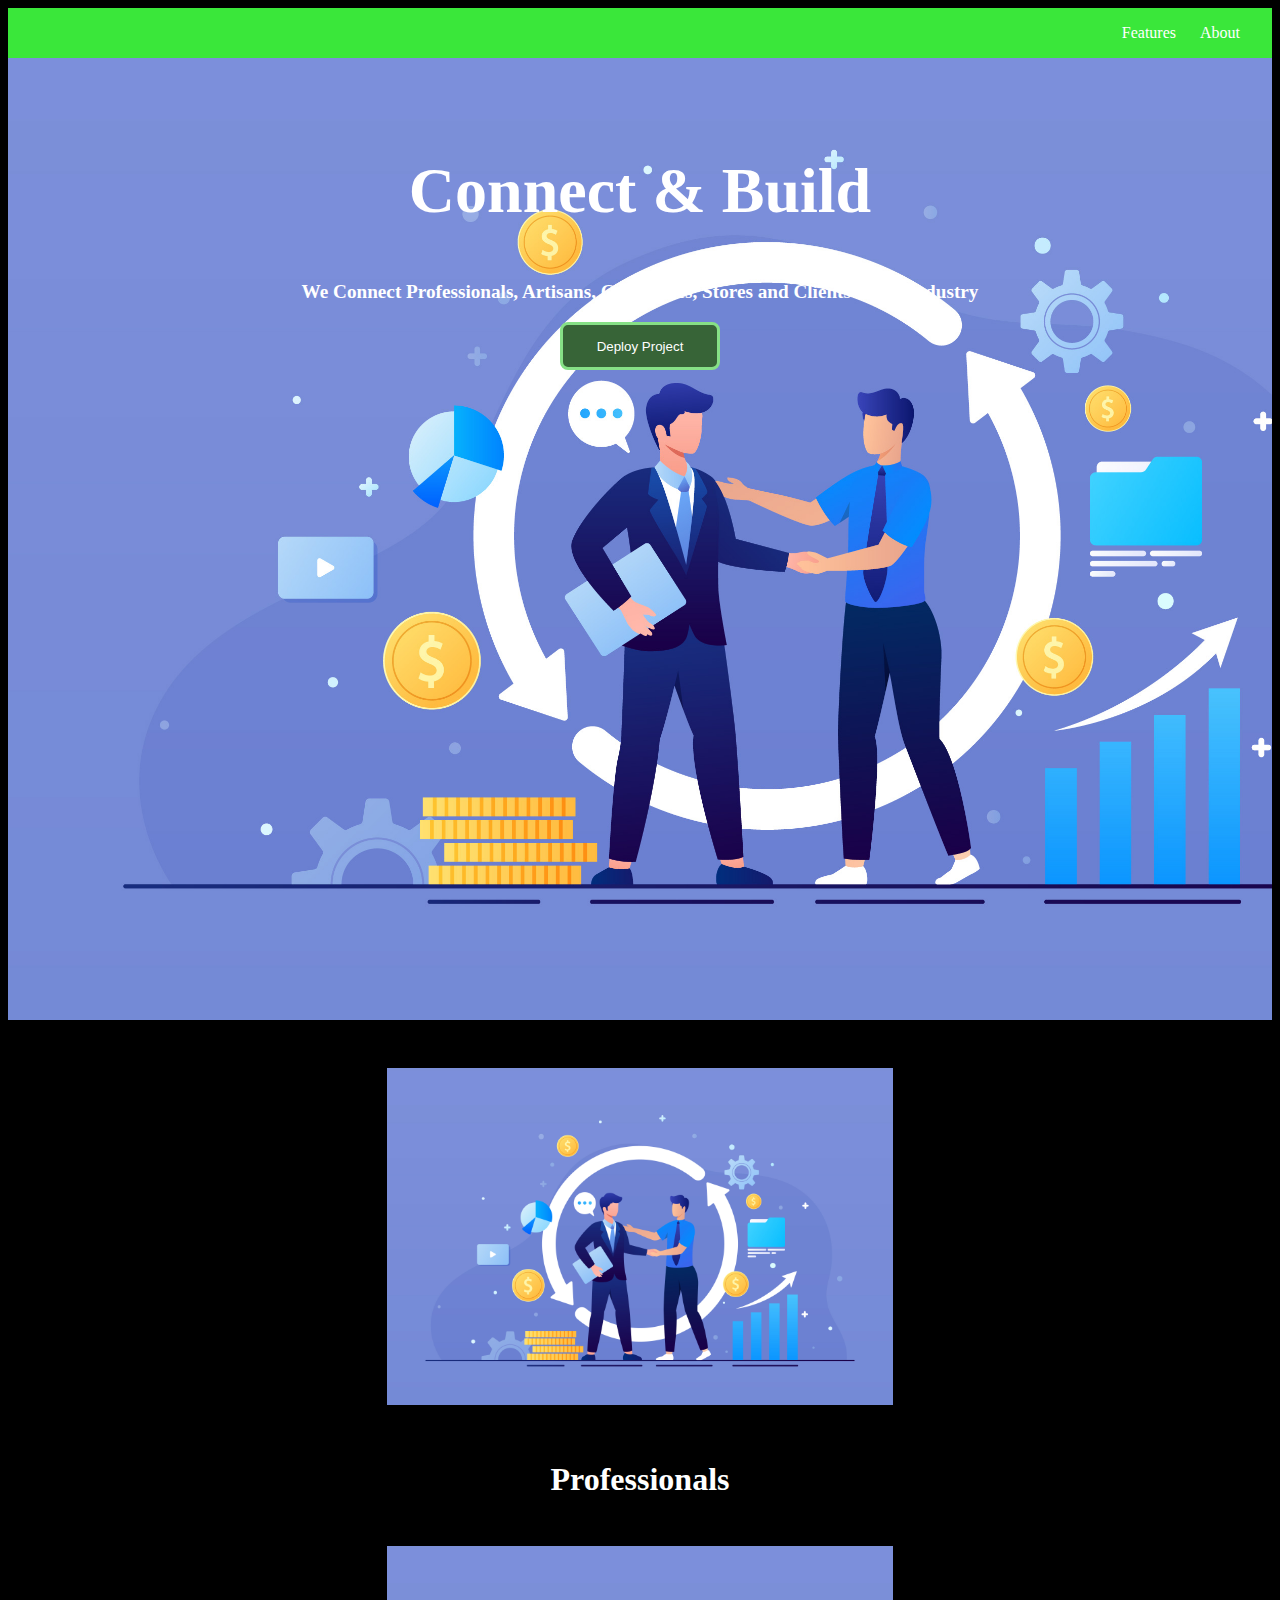
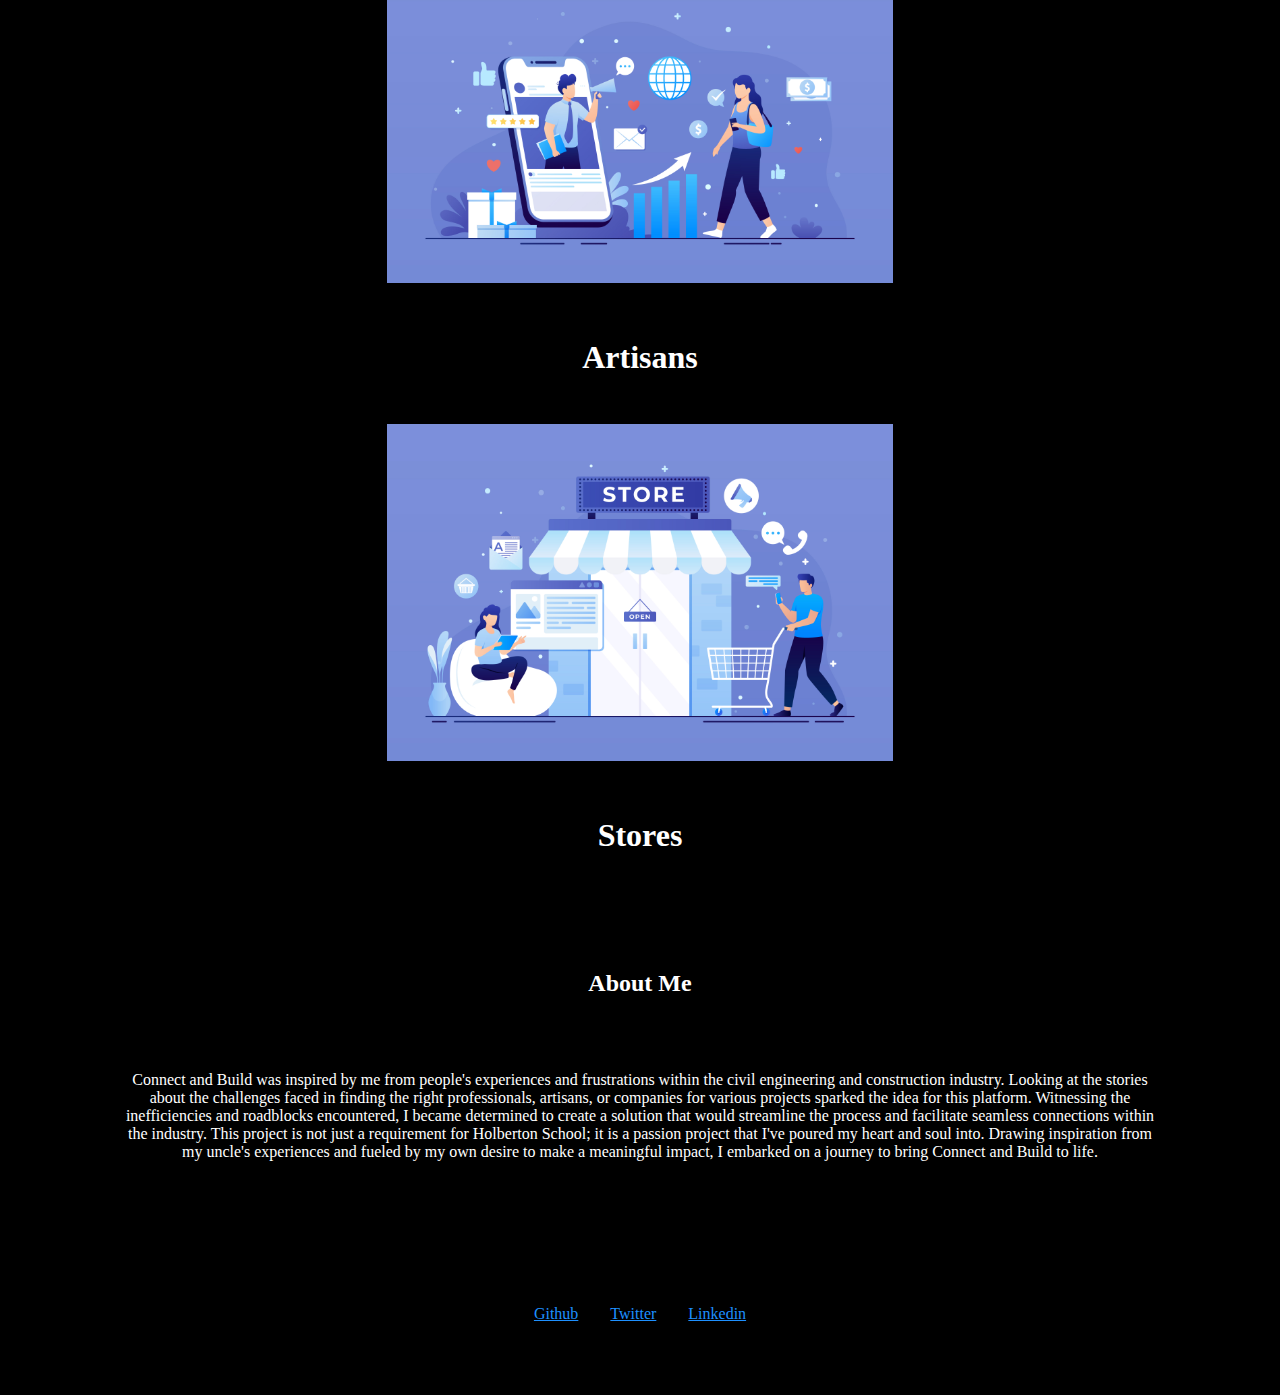
<file: index.html>
<!DOCTYPE html>
<html lang="en">
<head>
    <meta charset="UTF-8">
    <meta name="viewport" content="width=device-width, initial-scale=1.0">
    <title>Connect and Build</title>
</head>
<body style="background-color: black;">

<header style="background-color: black; text-align: center; background-image: url('./connect_build.jpg'); background-repeat: no-repeat; background-size: cover; padding-bottom: 7em; height: 100vh;">

    <!-- navigation to features and about sections -->
    <nav class="nav_links" style="background-color: rgb(58, 231, 58); display: flex; justify-content: flex-end; gap: 1.5em; padding: 1em 2em;">
        <a href="#features_section" style="text-decoration: none; color: white;">Features</a>
        <a href="#about_section" style="text-decoration: none; color: white;">About</a>
    </nav>

    <!-- project title -->
    <h2 class="hero_title" style="margin-top: 1.5em; font-size: 4rem; color: white;">
        Connect & Build
    </h2>

    <!-- project description -->
    <p class="project_desc" style="margin-top: 1em; margin-bottom: 1em; font-size: 1.2rem; font-weight: 600; color: white;">
        We Connect Professionals, Artisans, Companies, Stores and Clients in the Industry
    </p>

    <!-- link to deployed project on github pages -->
    <button type="button" class="deploy_project" style="padding: 1em 2.5em; border-radius: 8px; border: solid rgb(134, 224, 134); background-color: rgb(55, 100, 55);">
        <a href='http://web-02.bugacademy.tech' style="color: white; text-decoration: none;">Deploy Project</a>
    </button>
</header>

<main>
    <section id="features_section" style="text-align: center; font-weight: 600; font-size: 2rem; color: white; background-color: black;">

        <!-- professionals section -->
        <section>
            <div class="feature_images" style="width: 40%; margin: 1.5em auto;">
                <img src="./connect_build.jpg" alt="professionals" style="width: 100%;">
            </div>
            <p>
                Professionals
            </p>
        </section>

        <!-- artisans section -->
        <section>
            <div class="feature_images" style="width: 40%; margin: 1.5em auto;">
                <img src="./artisans.jpg" alt="Artisans" style="width: 100%;">
            </div>
            <p>
                Artisans
            </p>
        </section>

        <!-- stores section -->
        <section>
            <div class="feature_images" style="width: 40%; margin: 1.5em auto;">
                <img src="./stores.jpg" alt="Stores" style="width: 100%;">
            </div>
            <p>
                Stores
            </p>
        </section>
    </section>

    <!-- about section -->
    <section id="about_section" style="color: white; text-align: center; display: flex; flex-direction: column; gap: 2.4em; padding: 4em 7em;">
        <h2>About Me</h2>
        <p>
            Connect and Build was inspired by me from people's experiences and frustrations within the civil engineering and construction industry. Looking at the stories about the challenges faced in finding the right professionals, artisans, or companies for various projects sparked the idea for this platform. Witnessing the inefficiencies and roadblocks encountered, I became determined to create a solution that would streamline the process and facilitate seamless connections within the industry. This project is not just a requirement for Holberton School; it is a passion project that I've poured my heart and soul into. Drawing inspiration from my uncle's experiences and fueled by my own desire to make a meaningful impact, I embarked on a journey to bring Connect and Build to life.
        </p>
    </section>
</main>

<!-- links to github, twitter and linkedin -->
<footer style="display: flex; justify-content: center; gap: 2em; padding: 4em;">
    <a href="#" style="color: dodgerblue;">Github</a>
    <a href="#" style="color: dodgerblue;">Twitter</a>
    <a href="#" style="color: dodgerblue;">Linkedin</a>
</footer>

</body>
</html>
</file>
